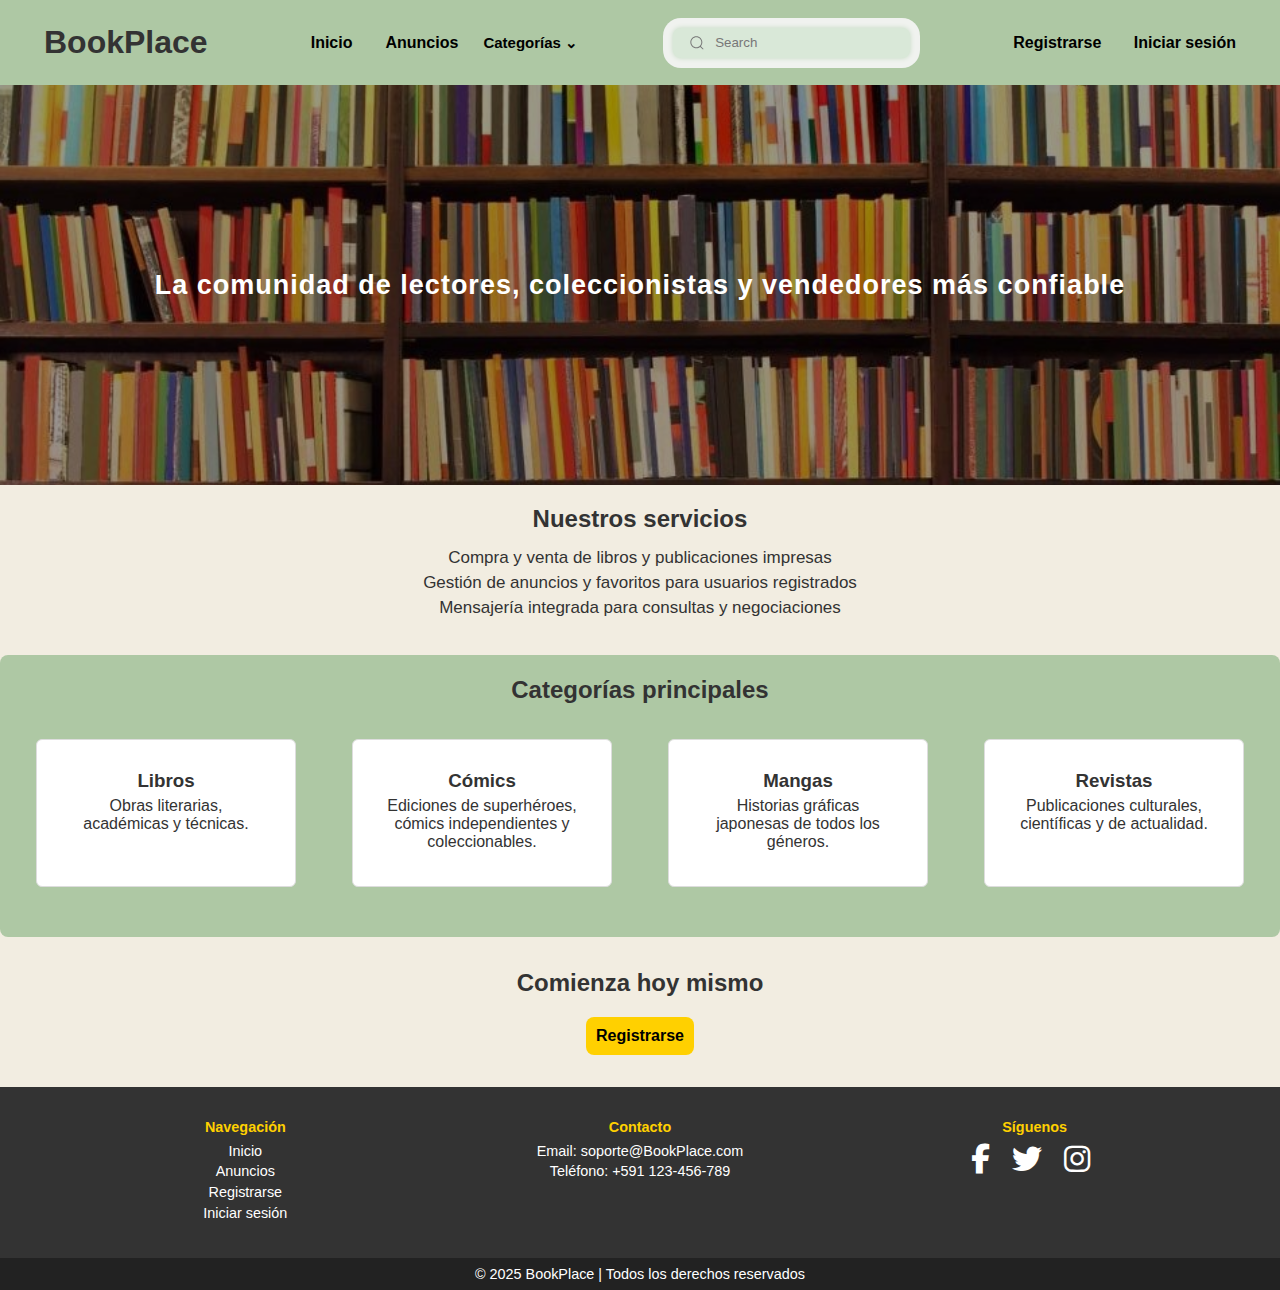
<file: index.html>
<!DOCTYPE html>
<html lang="es">
<head>
  <meta charset="UTF-8" />
  <meta name="viewport" content="width=device-width, initial-scale=1.0" />
  <title>Mi Marketplace</title>
  <link rel="stylesheet" href="css/header.css" />
  <link rel="stylesheet" href="css/index.css">
  <link rel="stylesheet" href="css/footer.css">
  <link rel="stylesheet" href="https://cdnjs.cloudflare.com/ajax/libs/font-awesome/6.4.0/css/all.min.css"/>

</head>
<body>
  <header>
    <div class="logo">
      <h1>BookPlace</h1>
    </div>

    <nav class="menu-principal">
      <a href="index.html">Inicio</a>
      <a href="paginas/listado.html">Anuncios</a>
      <div class="categorias-dropdown">
        <button id="btn-categorias">Categorías ⌄</button>
        <ul id="lista-categorias" class="oculto">
          <li><a href="#">Libros</a></li>
          <li><a href="#">Comics</a></li>
          <li><a href="#">Mangas</a></li>
          <li><a href="#">Revistas</a></li>
        </ul>
      </div>
    </nav>



    <div class="group">
        <svg class="icon" aria-hidden="true" viewBox="0 0 24 24">
            <g>
                <path d="M21.53 20.47l-3.66-3.66C19.195 15.24 20 13.214 20 11c0-4.97-4.03-9-9-9s-9 4.03-9 9 4.03 9 9 9c2.215 0 4.24-.804 5.808-2.13l3.66 3.66c.147.146.34.22.53.22s.385-.073.53-.22c.295-.293.295-.767.002-1.06zM3.5 11c0-4.135 3.365-7.5 7.5-7.5s7.5 3.365 7.5 7.5-3.365 7.5-7.5 7.5-7.5-3.365-7.5-7.5z"></path>
            </g>
        </svg>
        <input placeholder="Search" type="search" class="input">
    </div>    




    <div class="auth-links">
      <a href="registro.html">Registrarse</a>
      <a href="login.html">Iniciar sesión</a>
    </div>
  </header>



  <main>

    <section class="banner">
      <img src="imagenes/librosfondo.jpg" alt="banner Image" class="banner-img" />
      <div class="banner-overlay">
        <h2>La comunidad de lectores, coleccionistas y vendedores más confiable</h2>
      </div>
    </section>    


    <section class="servicios">
      <h2>Nuestros servicios</h2>
      <ul>
        <li>Compra y venta de libros y publicaciones impresas</li>
        <li>Gestión de anuncios y favoritos para usuarios registrados</li>
        <li>Mensajería integrada para consultas y negociaciones</li>
      </ul>
    </section>

    <section class="categorias-destacadas">
      <h2>Categorías principales</h2>
      <div class="categorias-grid">
        <div class="categoria">
          <h3>Libros</h3>
          <p>Obras literarias, académicas y técnicas.</p>
        </div>
        <div class="categoria">
          <h3>Cómics</h3>
          <p>Ediciones de superhéroes, cómics independientes y coleccionables.</p>
        </div>
        <div class="categoria">
          <h3>Mangas</h3>
          <p>Historias gráficas japonesas de todos los géneros.</p>
        </div>
        <div class="categoria">
          <h3>Revistas</h3>
          <p>Publicaciones culturales, científicas y de actualidad.</p>
        </div>
      </div>
    </section>


    

    <section class="cta">
      <h2>Comienza hoy mismo</h2>
      <a href="registro.html" class="btn-cta">Registrarse</a>
    </section>
  </main>




  <footer>
    <div class="footer-container">
      <div class="footer-links">
        <h4>Navegación</h4>
        <ul>
          <li><a href="index.html">Inicio</a></li>
          <li><a href="listado.html">Anuncios</a></li>
          <li><a href="registro.html">Registrarse</a></li>
          <li><a href="login.html">Iniciar sesión</a></li>
        </ul>
      </div>

      <div class="footer-contacto">
        <h4>Contacto</h4>
        <p>Email: soporte@BookPlace.com</p>
        <p>Teléfono: +591 123-456-789</p>
      </div>

      <div class="footer-social">
        <h4>Síguenos</h4>
        <div class="social-icons">
          <a href="#"><i class="fab fa-facebook-f"></i></a>
          <a href="#"><i class="fab fa-twitter"></i></a>
          <a href="#"><i class="fab fa-instagram"></i></a>
        </div>
      </div>
    </div>

    <div class="footer-bottom">
      <p>&copy; 2025 BookPlace | Todos los derechos reservados</p>
    </div>
  </footer>
 

  
</body>
  <script src="js/index.js"></script>

</html>
</file>
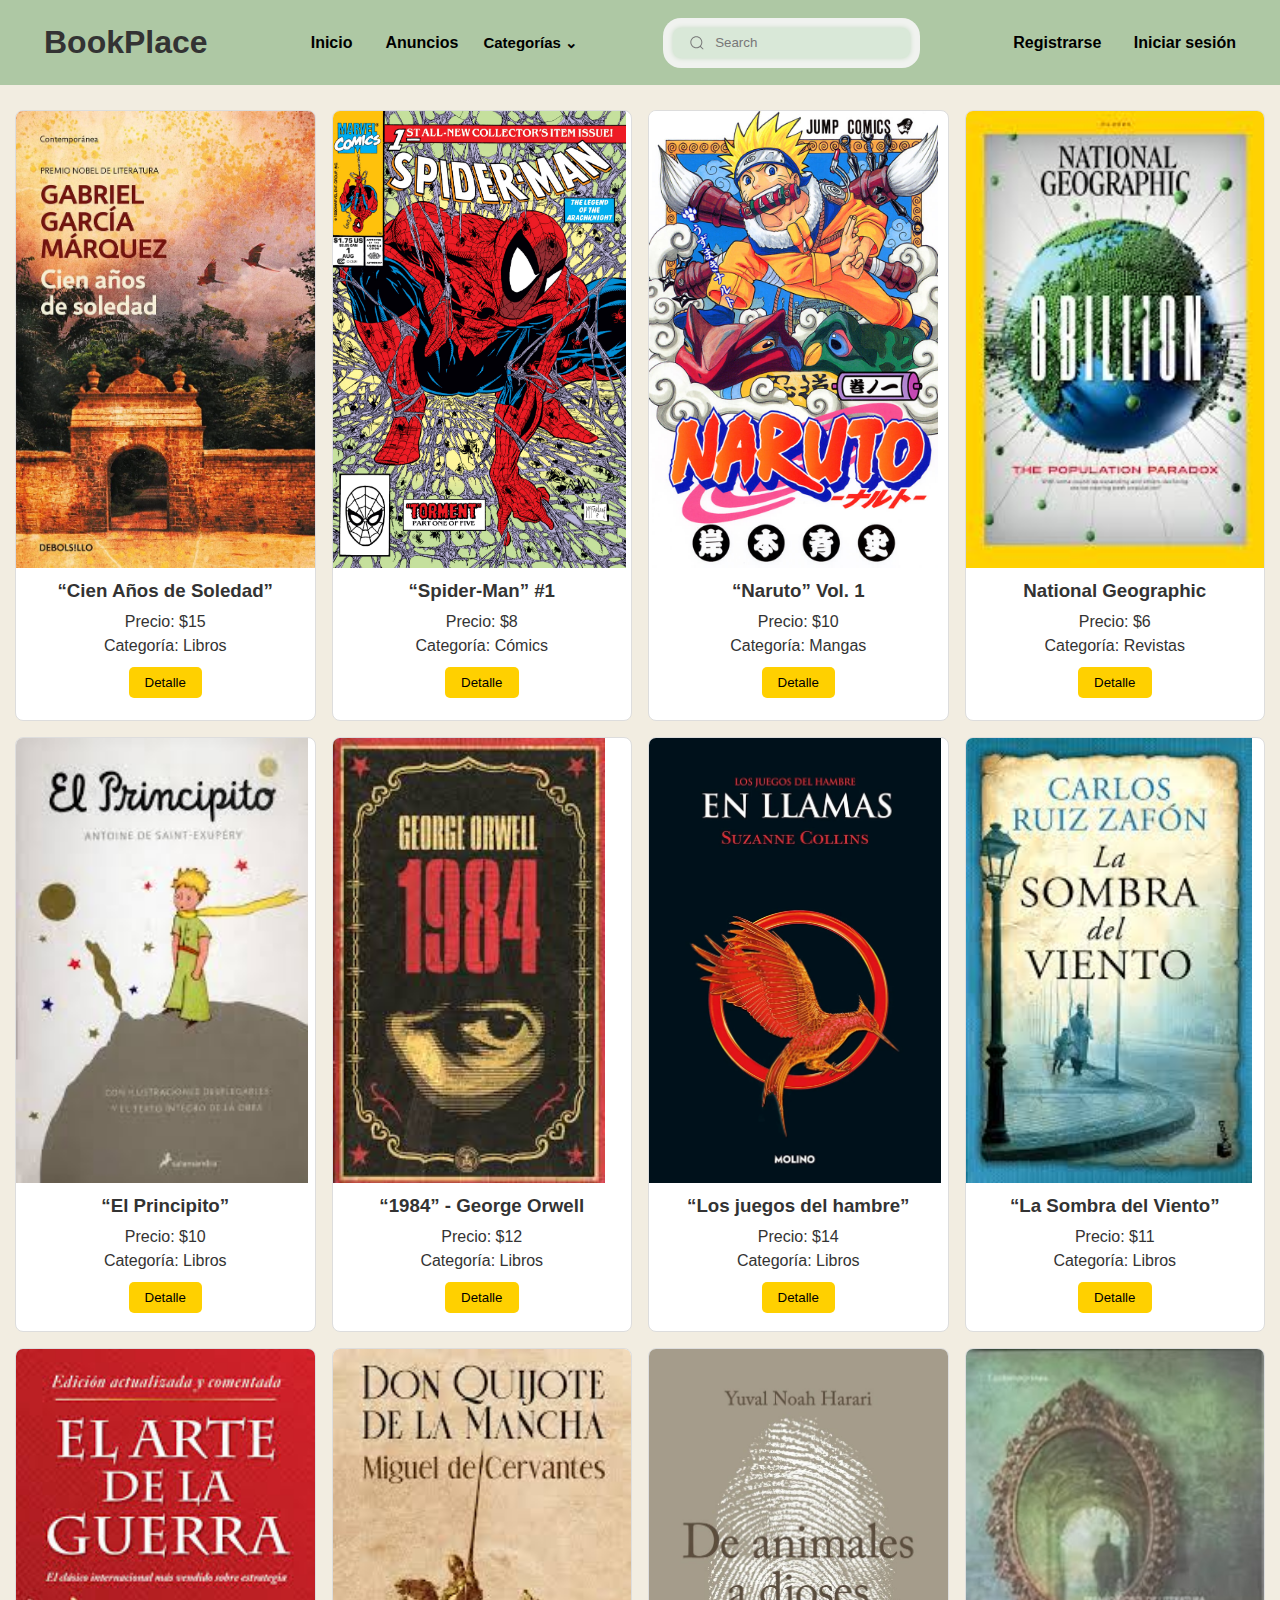
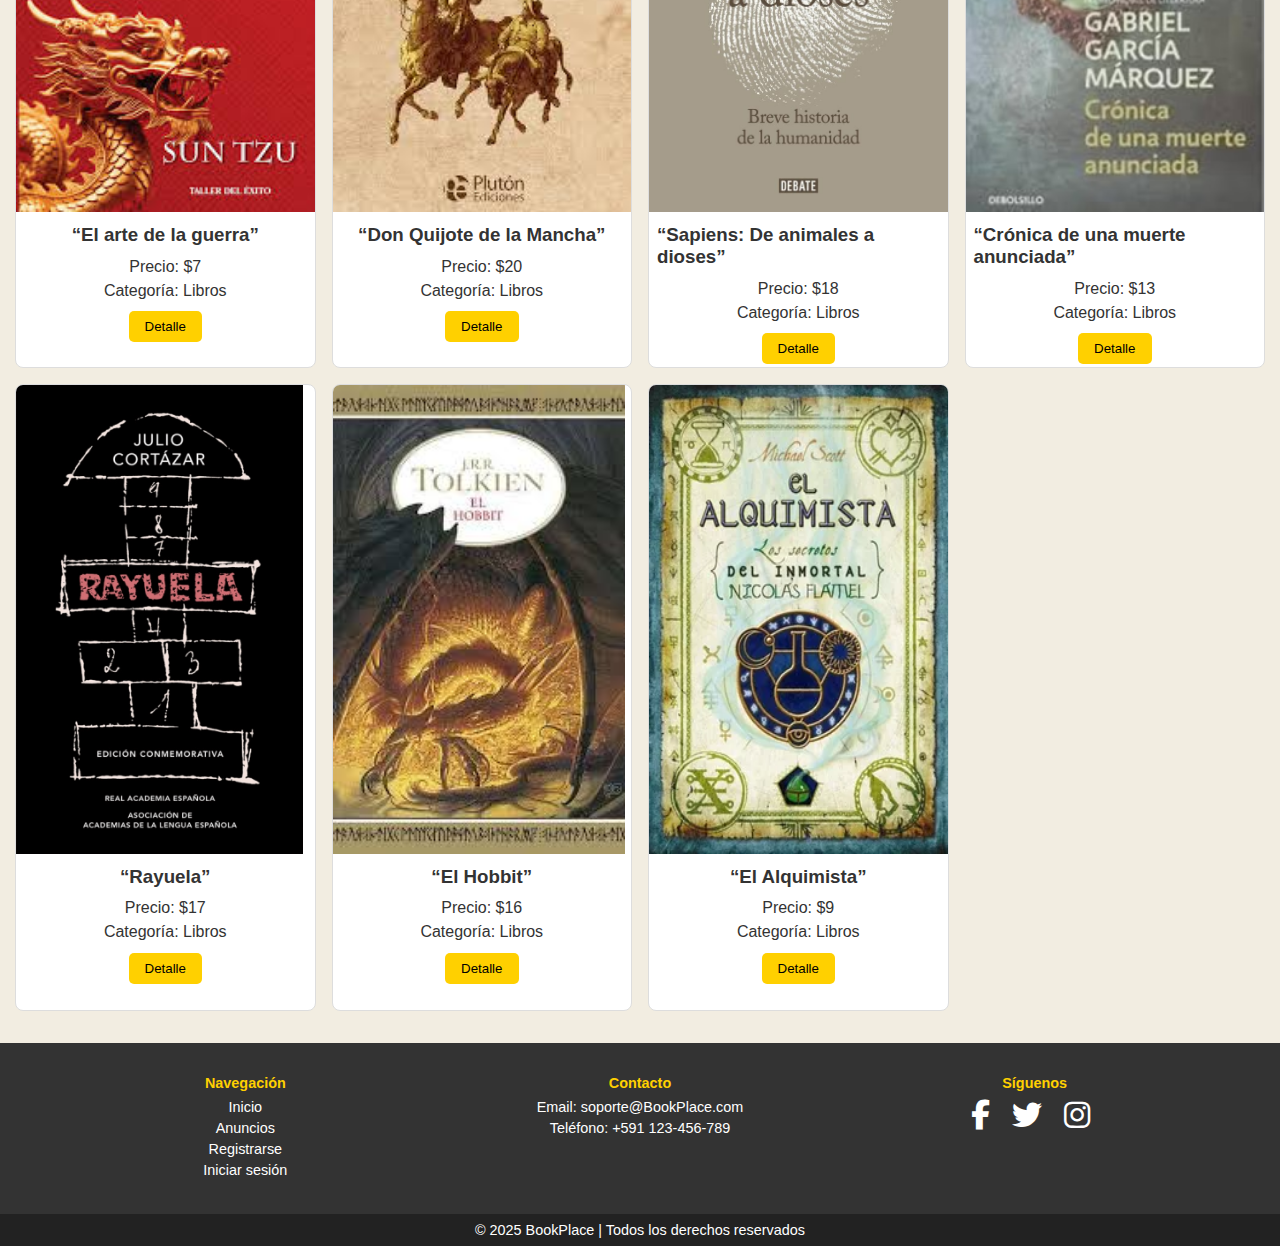
<file: paginas/listado.html>
<!DOCTYPE html>
<html lang="es">
<head>
  <meta charset="UTF-8" />
  <meta name="viewport" content="width=device-width, initial-scale=1.0" />
  <title>Listado de Anuncios</title>
  <link rel="stylesheet" href="../css/header.css">
  <link rel="stylesheet" href="../css/footer.css">
  <link rel="stylesheet" href="../css/listado.css">
  <link rel="stylesheet" href="https://cdnjs.cloudflare.com/ajax/libs/font-awesome/6.4.0/css/all.min.css"/>
</head>
<body>
  <header>
    <div class="logo">
      <h1>BookPlace</h1>
    </div>

    <nav class="menu-principal">
      <a href="../index.html">Inicio</a>
      <a href="listado.html">Anuncios</a>
      <div class="categorias-dropdown">
        <button id="btn-categorias">Categorías ⌄</button>
        <ul id="lista-categorias" class="oculto">
          <li><a href="#">Libros</a></li>
          <li><a href="#">Comics</a></li>
          <li><a href="#">Mangas</a></li>
          <li><a href="#">Revistas</a></li>
        </ul>
      </div>
    </nav>

     <div class="group">
        <svg class="icon" aria-hidden="true" viewBox="0 0 24 24">
            <g>
                <path d="M21.53 20.47l-3.66-3.66C19.195 15.24 20 13.214 20 11c0-4.97-4.03-9-9-9s-9 4.03-9 9 4.03 9 9 9c2.215 0 4.24-.804 5.808-2.13l3.66 3.66c.147.146.34.22.53.22s.385-.073.53-.22c.295-.293.295-.767.002-1.06zM3.5 11c0-4.135 3.365-7.5 7.5-7.5s7.5 3.365 7.5 7.5-3.365 7.5-7.5 7.5-7.5-3.365-7.5-7.5z"></path>
            </g>
        </svg>
        <input placeholder="Search" type="search" class="input">
    </div>  

    <div class="auth-links">
      <a href="registro.html">Registrarse</a>
      <a href="login.html">Iniciar sesión</a>
    </div>
  </header>

  <main>

    <section class="listado-anuncios">

      <article class="anuncio">
        <img src="../imagenes/cien.webp" alt="Libro 1">
        <div class="anuncio-info">
          <h3>“Cien Años de Soledad” </h3>
          <p>Precio: $15</p>
          <p>Categoría: Libros</p>
          <button class="ver-detalle-btn" data-modal="modal1">Detalle</button>
        </div>
      </article>

     
      <article class="anuncio">
        <img src="../imagenes/spiderman.jpg" alt="Cómic 1">
        <div class="anuncio-info">
          <h3>“Spider-Man” #1 </h3>
          <p>Precio: $8</p>
          <p>Categoría: Cómics</p>
          <button class="ver-detalle-btn" data-modal="modal2">Detalle</button>
        </div>
      </article>

      <article class="anuncio">
        <img src="../imagenes/naruto.jpeg" alt="Manga 1">
        <div class="anuncio-info">
          <h3>“Naruto” Vol. 1 </h3>
          <p>Precio: $10</p>
          <p>Categoría: Mangas</p>
          <button class="ver-detalle-btn" data-modal="modal3">Detalle</button>
        </div>
      </article>

      
      <article class="anuncio">
        <img src="../imagenes/national.jpeg" alt="Revista 1">
        <div class="anuncio-info">
          <h3>National Geographic</h3>
          <p>Precio: $6</p>
          <p>Categoría: Revistas</p>
          <button class="ver-detalle-btn" data-modal="modal4">Detalle</button>
        </div>
      </article>
    
      <article class="anuncio">
        <img src="../imagenes/principito.jpeg" alt="Libro 5">
        <div class="anuncio-info">
          <h3>“El Principito”</h3>
          <p>Precio: $10</p>
          <p>Categoría: Libros</p>
          <button class="ver-detalle-btn" data-modal="modal5">Detalle</button>
        </div>
      </article> 
      
      <article class="anuncio">
        <img src="../imagenes/1984aaaaaaaaa.jpeg" alt="Libro 6">
        <div class="anuncio-info">
          <h3>“1984” - George Orwell</h3>
          <p>Precio: $12</p>
          <p>Categoría: Libros</p>
          <button class="ver-detalle-btn" data-modal="modal6">Detalle</button>
        </div>
      </article>  

      
      <article class="anuncio">
        <img src="../imagenes/juegos.webp" alt="Libro 7">
        <div class="anuncio-info">
          <h3>“Los juegos del hambre” </h3>
          <p>Precio: $14</p>
          <p>Categoría: Libros</p>
          <button class="ver-detalle-btn" data-modal="modal7">Detalle</button>
        </div>
      </article>

   
      <article class="anuncio">
        <img src="../imagenes/sombra.jpeg" alt="Libro 8">
        <div class="anuncio-info">
          <h3>“La Sombra del Viento” </h3>
          <p>Precio: $11</p>
          <p>Categoría: Libros</p>
          <button class="ver-detalle-btn" data-modal="modal8">Detalle</button>
        </div>
      </article>

    
      <article class="anuncio">
        <img src="../imagenes/arte.jpeg" alt="Libro 9">
        <div class="anuncio-info">
          <h3>“El arte de la guerra” </h3>
          <p>Precio: $7</p>
          <p>Categoría: Libros</p>
          <button class="ver-detalle-btn" data-modal="modal9">Detalle</button>
        </div>
      </article> 


      <article class="anuncio">
        <img src="../imagenes/donquijote.jpeg" alt="Libro 10">
        <div class="anuncio-info">
          <h3>“Don Quijote de la Mancha”</h3>
          <p>Precio: $20</p>
          <p>Categoría: Libros</p>
          <button class="ver-detalle-btn" data-modal="modal10">Detalle</button>
        </div>
      </article>
      
      <article class="anuncio">
        <img src="../imagenes/sapiens.jpg" alt="Libro 11">
        <div class="anuncio-info">
          <h3>“Sapiens: De animales a dioses” </h3>
          <p>Precio: $18</p>
          <p>Categoría: Libros</p>
          <button class="ver-detalle-btn" data-modal="modal11">Detalle</button>
        </div>
      </article>      
      
      <article class="anuncio">
        <img src="../imagenes/cronicas.avif" alt="Libro 12">
        <div class="anuncio-info">
          <h3>“Crónica de una muerte anunciada” </h3>
          <p>Precio: $13</p>
          <p>Categoría: Libros</p>
          <button class="ver-detalle-btn" data-modal="modal12">Detalle</button>
        </div>
      </article>  
      
      <article class="anuncio">
        <img src="../imagenes/rayuela.gif" alt="Libro 13">
        <div class="anuncio-info">
          <h3>“Rayuela” </h3>
          <p>Precio: $17</p>
          <p>Categoría: Libros</p>
          <button class="ver-detalle-btn" data-modal="modal13">Detalle</button>
        </div>
      </article>     
      
      <article class="anuncio">
        <img src="../imagenes/hobbit.jpeg" alt="Libro 14">
        <div class="anuncio-info">
          <h3>“El Hobbit” </h3>
          <p>Precio: $16</p>
          <p>Categoría: Libros</p>
          <button class="ver-detalle-btn" data-modal="modal14">Detalle</button>
        </div>
      </article>      
      
      <article class="anuncio">
        <img src="../imagenes/alquimista.webp" alt="Libro 15">
        <div class="anuncio-info">
          <h3>“El Alquimista”</h3>
          <p>Precio: $9</p>
          <p>Categoría: Libros</p>
          <button class="ver-detalle-btn" data-modal="modal15">Detalle</button>
        </div>
      </article>


      
    </section>
  </main>

  

  <div id="modal1" class="modal">
    <div class="modal-contenido">
      <span class="cerrar-modal">&times;</span>
      <img src="../imagenes/cien.webp" alt="Libro 1">
      <h2>“Cien Años de Soledad”</h2>
      <p>Autor: Gabriel García Márquez</p>
      <p>Descripción: Obra maestra de la literatura latinoamericana.</p>
      <p>Precio: $15</p>
      <p>Vendedor: Ana López</p>
      <button onclick="alert('Debes iniciar sesión para guardar este anuncio.')">Guardar anuncio</button>
      <div class="enviar-mensaje">
        <textarea placeholder="Escribe tu mensaje..."></textarea>
        <button onclick="alert('Debes iniciar sesión para enviar un mensaje.')">Enviar mensaje</button>
      </div>
    </div>
  </div>

  <div id="modal2" class="modal">
    <div class="modal-contenido">
      <span class="cerrar-modal">&times;</span>
      <img src="../imagenes/spiderman.jpg" alt="Cómic 1">
      <h2>“Spider-Man” #1</h2>
      <p>Editorial: Marvel Comics</p>
      <p>Descripción: Primer número del famoso héroe arácnido.</p>
      <p>Precio: $8</p>
      <p>Vendedor: Laura Pérez</p>
      <button onclick="alert('Debes iniciar sesión para guardar este anuncio.')">Guardar anuncio</button>
      <div class="enviar-mensaje">
        <textarea placeholder="Escribe tu mensaje..."></textarea>
        <button onclick="alert('Debes iniciar sesión para enviar un mensaje.')">Enviar mensaje</button>
      </div>
    </div>
  </div>

  <div id="modal3" class="modal">
    <div class="modal-contenido">
      <span class="cerrar-modal">&times;</span>
      <img src="../imagenes/naruto.jpeg" alt="Manga 1">
      <h2>“Naruto” Vol. 1</h2>
      <p>Autor: Masashi Kishimoto</p>
      <p>Descripción: Primer tomo de la historia de Naruto Uzumaki.</p>
      <p>Precio: $10</p>
      <p>Vendedor: Diego Castillo</p>
      <button onclick="alert('Debes iniciar sesión para guardar este anuncio.')">Guardar anuncio</button>
      <div class="enviar-mensaje">
        <textarea placeholder="Escribe tu mensaje..."></textarea>
        <button onclick="alert('Debes iniciar sesión para enviar un mensaje.')">Enviar mensaje</button>
      </div>
    </div>
  </div>

  <div id="modal4" class="modal">
    <div class="modal-contenido">
      <span class="cerrar-modal">&times;</span>
      <img src="../imagenes/national.jpeg" alt="Revista 1">
      <h2>National Geographic</h2>
      <p>Edición: Abril 2023</p>
      <p>Descripción: Explora las maravillas de la naturaleza.</p>
      <p>Precio: $6</p>
      <p>Vendedor: María Contreras</p>
      <button onclick="alert('Debes iniciar sesión para guardar este anuncio.')">Guardar anuncio</button>
      <div class="enviar-mensaje">
        <textarea placeholder="Escribe tu mensaje..."></textarea>
        <button onclick="alert('Debes iniciar sesión para enviar un mensaje.')">Enviar mensaje</button>
      </div>
    </div>
  </div>
  <div id="modal5" class="modal">
    <div class="modal-contenido">
      <span class="cerrar-modal">&times;</span>
      <img src="../imagenes/principito.jpeg" alt="Libro 5">
      <h2>“El Principito”</h2>
      <p>Autor: Antoine de Saint-Exupéry</p>
      <p>Descripción: Una fábula poética sobre el amor, la amistad y la importancia de lo esencial.</p>
      <p>Precio: $10</p>
      <p>Vendedor: Luis Ramírez</p>
      <button onclick="alert('Debes iniciar sesión para guardar este anuncio.')">Guardar anuncio</button>
      <div class="enviar-mensaje">
        <textarea placeholder="Escribe tu mensaje..."></textarea>
        <button onclick="alert('Debes iniciar sesión para enviar un mensaje.')">Enviar mensaje</button>
      </div>
    </div>
  </div>  

  <div id="modal6" class="modal">
    <div class="modal-contenido">
      <span class="cerrar-modal">&times;</span>
      <img src="../imagenes/1984aaaaaaaaa.jpeg" alt="Libro 6">
      <h2>“1984”</h2>
      <p>Autor: George Orwell</p>
      <p>Descripción: Una distopía sobre la vigilancia extrema y la manipulación de la información.</p>
      <p>Precio: $12</p>
      <p>Vendedor: Carla Gómez</p>
      <button onclick="alert('Debes iniciar sesión para guardar este anuncio.')">Guardar anuncio</button>
      <div class="enviar-mensaje">
        <textarea placeholder="Escribe tu mensaje..."></textarea>
        <button onclick="alert('Debes iniciar sesión para enviar un mensaje.')">Enviar mensaje</button>
      </div>
    </div>
  </div> 
  
  <div id="modal7" class="modal">
    <div class="modal-contenido">
      <span class="cerrar-modal">&times;</span>
      <img src="../imagenes/juegos.webp" alt="Libro 7">
      <h2>“Los juegos del hambre”</h2>
      <p>Autor: Suzanne Collins</p>
      <p>Descripción: Una saga juvenil sobre supervivencia, poder y resistencia.</p>
      <p>Precio: $14</p>
      <p>Vendedor: Javier Díaz</p>
      <button onclick="alert('Debes iniciar sesión para guardar este anuncio.')">Guardar anuncio</button>
      <div class="enviar-mensaje">
        <textarea placeholder="Escribe tu mensaje..."></textarea>
        <button onclick="alert('Debes iniciar sesión para enviar un mensaje.')">Enviar mensaje</button>
      </div>
    </div>
  </div>  

  <div id="modal8" class="modal">
    <div class="modal-contenido">
      <span class="cerrar-modal">&times;</span>
      <img src="../imagenes/sombra.jpeg" alt="Libro 8">
      <h2>“La Sombra del Viento”</h2>
      <p>Autor: Carlos Ruiz Zafón</p>
      <p>Descripción: Una novela de misterio ambientada en la Barcelona de la posguerra.</p>
      <p>Precio: $11</p>
      <p>Vendedor: Andrea Salinas</p>
      <button onclick="alert('Debes iniciar sesión para guardar este anuncio.')">Guardar anuncio</button>
      <div class="enviar-mensaje">
        <textarea placeholder="Escribe tu mensaje..."></textarea>
        <button onclick="alert('Debes iniciar sesión para enviar un mensaje.')">Enviar mensaje</button>
      </div>
    </div>
  </div>

  <div id="modal9" class="modal">
    <div class="modal-contenido">
      <span class="cerrar-modal">&times;</span>
      <img src="../imagenes/arte.jpeg" alt="Libro 9">
      <h2>“El arte de la guerra”</h2>
      <p>Autor: Sun Tzu</p>
      <p>Descripción: Un tratado de estrategia militar aplicable a la vida y los negocios.</p>
      <p>Precio: $7</p>
      <p>Vendedor: Pablo Ramos</p>
      <button onclick="alert('Debes iniciar sesión para guardar este anuncio.')">Guardar anuncio</button>
      <div class="enviar-mensaje">
        <textarea placeholder="Escribe tu mensaje..."></textarea>
        <button onclick="alert('Debes iniciar sesión para enviar un mensaje.')">Enviar mensaje</button>
      </div>
    </div>
  </div>  
  <div id="modal10" class="modal">
    <div class="modal-contenido">
      <span class="cerrar-modal">&times;</span>
      <img src="../imagenes/donquijote.jpeg" alt="Libro 10">
      <h2>“Don Quijote de la Mancha”</h2>
      <p>Autor: Miguel de Cervantes</p>
      <p>Descripción: La obra más importante de la literatura española, llena de humor, aventuras y sátira.</p>
      <p>Precio: $20</p>
      <p>Vendedor: Alejandro García</p>
      <button onclick="alert('Debes iniciar sesión para guardar este anuncio.')">Guardar anuncio</button>
      <div class="enviar-mensaje">
        <textarea placeholder="Escribe tu mensaje..."></textarea>
        <button onclick="alert('Debes iniciar sesión para enviar un mensaje.')">Enviar mensaje</button>
      </div>
    </div>
  </div>
  <div id="modal11" class="modal">
    <div class="modal-contenido">
      <span class="cerrar-modal">&times;</span>
      <img src="../imagenes/sapiens.jpg" alt="Libro 11">
      <h2>“Sapiens: De animales a dioses”</h2>
      <p>Autor: Yuval Noah Harari</p>
      <p>Descripción: Una historia breve de la humanidad y sus grandes transformaciones.</p>
      <p>Precio: $18</p>
      <p>Vendedor: David López</p>
      <button onclick="alert('Debes iniciar sesión para guardar este anuncio.')">Guardar anuncio</button>
      <div class="enviar-mensaje">
        <textarea placeholder="Escribe tu mensaje..."></textarea>
        <button onclick="alert('Debes iniciar sesión para enviar un mensaje.')">Enviar mensaje</button>
      </div>
    </div>
  </div>

  <div id="modal12" class="modal">
    <div class="modal-contenido">
      <span class="cerrar-modal">&times;</span>
      <img src="../imagenes/cronicas.avif" alt="Libro 12">
      <h2>“Crónica de una muerte anunciada”</h2>
      <p>Autor: Gabriel García Márquez</p>
      <p>Descripción: Una novela corta y sorprendente, donde la fatalidad está presente desde la primera línea.</p>
      <p>Precio: $13</p>
      <p>Vendedor: Esteban Rojas</p>
      <button onclick="alert('Debes iniciar sesión para guardar este anuncio.')">Guardar anuncio</button>
      <div class="enviar-mensaje">
        <textarea placeholder="Escribe tu mensaje..."></textarea>
        <button onclick="alert('Debes iniciar sesión para enviar un mensaje.')">Enviar mensaje</button>
      </div>
    </div>
  </div>

  <div id="modal13" class="modal">
    <div class="modal-contenido">
      <span class="cerrar-modal">&times;</span>
      <img src="../imagenes/rayuela.gif" alt="Libro 13">
      <h2>“Rayuela”</h2>
      <p>Autor: Julio Cortázar</p>
      <p>Descripción: Una obra experimental e innovadora que desafía las formas tradicionales de la novela.</p>
      <p>Precio: $17</p>
      <p>Vendedor: Claudia Mendoza</p>
      <button onclick="alert('Debes iniciar sesión para guardar este anuncio.')">Guardar anuncio</button>
      <div class="enviar-mensaje">
        <textarea placeholder="Escribe tu mensaje..."></textarea>
        <button onclick="alert('Debes iniciar sesión para enviar un mensaje.')">Enviar mensaje</button>
      </div>
    </div>
  </div>

  <div id="modal14" class="modal">
    <div class="modal-contenido">
      <span class="cerrar-modal">&times;</span>
      <img src="../imagenes/hobbit.jpeg" alt="Libro 14">
      <h2>“El Hobbit”</h2>
      <p>Autor: J.R.R. Tolkien</p>
      <p>Descripción: Una aventura fantástica por la Tierra Media con el valiente hobbit Bilbo Bolsón.</p>
      <p>Precio: $16</p>
      <p>Vendedor: Felipe Vargas</p>
      <button onclick="alert('Debes iniciar sesión para guardar este anuncio.')">Guardar anuncio</button>
      <div class="enviar-mensaje">
        <textarea placeholder="Escribe tu mensaje..."></textarea>
        <button onclick="alert('Debes iniciar sesión para enviar un mensaje.')">Enviar mensaje</button>
      </div>
    </div>
  </div>  

  <div id="modal15" class="modal">
    <div class="modal-contenido">
      <span class="cerrar-modal">&times;</span>
      <img src="../imagenes/alquimista.webp" alt="Libro 15">
      <h2>“El Alquimista”</h2>
      <p>Autor: Paulo Coelho</p>
      <p>Descripción: Una novela de autodescubrimiento y realización personal a través de un viaje lleno de sabiduría.</p>
      <p>Precio: $9</p>
      <p>Vendedor: Verónica Suárez</p>
      <button onclick="alert('Debes iniciar sesión para guardar este anuncio.')">Guardar anuncio</button>
      <div class="enviar-mensaje">
        <textarea placeholder="Escribe tu mensaje..."></textarea>
        <button onclick="alert('Debes iniciar sesión para enviar un mensaje.')">Enviar mensaje</button>
      </div>
    </div>
  </div>




  <footer>
    <div class="footer-container">
      <div class="footer-links">
        <h4>Navegación</h4>
        <ul>
          <li><a href="index.html">Inicio</a></li>
          <li><a href="listado.html">Anuncios</a></li>
          <li><a href="registro.html">Registrarse</a></li>
          <li><a href="login.html">Iniciar sesión</a></li>
        </ul>
      </div>

      <div class="footer-contacto">
        <h4>Contacto</h4>
        <p>Email: soporte@BookPlace.com</p>
        <p>Teléfono: +591 123-456-789</p>
      </div>

      <div class="footer-social">
        <h4>Síguenos</h4>
        <div class="social-icons">
          <a href="#"><i class="fab fa-facebook-f"></i></a>
          <a href="#"><i class="fab fa-twitter"></i></a>
          <a href="#"><i class="fab fa-instagram"></i></a>
        </div>
      </div>
    </div>

    <div class="footer-bottom">
      <p>&copy; 2025 BookPlace | Todos los derechos reservados</p>
    </div>
  </footer>
  

</body>

<script src="../js/detalle.js"></script>

</html>
</file>
<file: css/header.css>
* {
  margin: 0;
  padding: 0;
  box-sizing: border-box;
}


body {  
  font-family: Arial, sans-serif;
  color: #333;
}

header {
  background-color: #AEC8A4;
  padding: 1.5rem;
  display: flex;
  align-items: center;
  justify-content: space-between;
  flex-wrap: wrap;
}

.logo h1 {
  margin: 0;
  margin-left: 20px;
}

.menu-principal {
  display: flex;
  align-items: center;
}

.menu-principal a {
  margin: 0 0.5rem;
  text-decoration: none;
  color: #000;
  font-weight: bold;
  margin-right: 25px;
}

.categorias-dropdown {
  position: relative;
  display: inline-block;
}

.categorias-dropdown button {
  background: none;
  border: none;
  font-weight: bold;
  cursor: pointer;
  font-size: 15px;
}

.categorias-dropdown ul {
  list-style: none;
  margin: 0;
  padding: 0;
  background-color: #fff;
  border: 1px solid #ccc;
  position: absolute;
  top: 100%;
  left: 0;
  display: none;
  z-index: 100;
}

.categorias-dropdown ul li {
  padding: 0.5rem 1rem;
}

.categorias-dropdown ul li:hover {
  background-color: #f0f0f0;
}

.categorias-dropdown ul li a {
  text-decoration: none;
  color: #333;
  display: block;
}

.categorias-dropdown ul.mostrar {
  display: block;
}




.group {
  display: flex;
  line-height: 28px;
  align-items: center;
  position: relative;
  max-width: 300px;
}

.input {
  height: 30px;
  line-height: 28px;
  padding: 0 1rem;
  width: 100%;
  padding-left: 2.5rem;
  border: 2px solid transparent;
  border-radius: 8px;
  outline: none;
  background-color: #D9E8D8;
  color: #0d0c22;
  box-shadow: 0 0 5px #C1D9BF, 0 0 0 10px #f5f5f5eb;
  transition: .3s ease;
}

.input::placeholder {
  color: #777;
}

.icon {
  position: absolute;
  left: 1rem;
  fill: #777;
  width: 1rem;
  height: 1rem;
}




.auth-links a {
  margin: 0 0.5rem;
  text-decoration: none;
  color: #000;
  font-weight: bold;
  margin-right: 20px;
}



@media (max-width: 768px) {
  header {
    flex-direction: column;
    align-items: flex-start;
    padding: 1rem;
  }

  .logo h1 {
    margin-left: 0;
    font-size: 1.2rem;
  }

  .menu-principal {
    margin-top: 1rem;
    flex-direction: column;
    align-items: center;
    width: 100%;
    margin: 10px;
  }

  .menu-principal a {
    margin: 0.3rem 0;
  }

  .categorias-dropdown {
    margin-top: 0.5rem;
  }




  .group {
    max-width: 100%;
    width: 100%;
    margin-top: 1rem;
  
  }



  .auth-links {
    margin-top: 1rem;
    width: 100%;
    text-align: center;
    margin-top: 25px;
  }

  .auth-links a {
    margin-right: 1rem;
  }
}


@media (max-width: 480px) {
  header {
    padding: 0.8rem;
  }

  .logo h1 {
    font-size: 20px;

  }

  .menu-principal {
    flex-direction: column;
    align-items: center;
    margin-top: 10px;
    margin-bottom: 10px;
  }

  .menu-principal a {
    margin: 0.2rem 0;
    font-size: 0.9rem;
  }

  .categorias-dropdown button {
    font-size: 0.9rem;
  }

  .group {
    margin-top: 0.8rem;
    max-width: 100%;
  }

  .input {
    font-size: 0.9rem;
  
  }

  

  .auth-links {
    margin-top: 20px;
    text-align: center;
  }

  .auth-links a {
    font-size: 15px;
  }
}
</file>
<file: css/index.css>
body{
  background-color: #F2EDE1;
}


.banner {
  position: relative;
  height: 400px;
  overflow: hidden;
}

.banner-img {
  width: 100%;
  height: 100%;
  object-fit: cover;
}

.banner-overlay {
  position: absolute;
  top: 0;
  left: 0;
  width: 100%;
  height: 100%;
  background: rgba(0, 0, 0, 0.4);
  color: #fff;
  display: flex;
  flex-direction: column;
  justify-content: center;
  align-items: center;
  text-align: center;
  padding: 20px;
}

.banner-overlay h2 {
  font-size: 27px;
  letter-spacing: 1px;
  display: inline-block;
}






.categorias-destacadas, .faq {
  margin: 2rem 0;
  padding: 1rem;
  background-color: white;
  border-radius: 8px;
}

.servicios{
  display: flex;
  align-content: space-around;
  flex-direction: column;
  flex-wrap: wrap; 
  text-align: center;
  padding-top: 20px;
}
.servicios h2{
  text-align: center;
  margin-bottom: 15px;
}

.servicios ul{
  list-style: none;
  padding: 0;
  margin: 0;
}

.servicios li{
  margin-bottom: 5px;
  font-size: 17px;
}






.categorias-destacadas{
  background-color: #AEC8A4;
  padding-bottom: 30px;
}

.categorias-destacadas h2{
  text-align: center;
  margin-bottom: 15px;
  margin-top: 5px;


}

.categorias-grid, .anuncios-grid {
  display: grid;
  grid-template-columns: repeat(auto-fit, minmax(180px, 1fr));
  gap: 1rem;
}

.categoria, .anuncio {
  background: #fff;
  padding: 30px;
  border: 1px solid #ddd;
  border-radius: 6px;
  margin: 20px;
  
}

.categoria h3, p{
  text-align: center;
}

.categoria p, .anuncio p {
  margin: 0.3rem 0;
} 


.cta{
  text-align: center;

}



.btn-cta {
  display: inline-block;
  background: #FFD000;
  color: #000;
  text-decoration: none;
  font-weight: bold;
  padding: 10px;
  border-radius: 8px;
  margin-top: 20px;
}



@media (max-width: 768px) {
  .banner {
    height: 300px;
  }

  .banner-overlay h2 {
    font-size: 22px;
  }

  .servicios li {
    font-size: 15px;
  }

  .categorias-grid, .anuncios-grid {
    grid-template-columns: repeat(auto-fit, minmax(150px, 1fr));
  }

  .categoria, .anuncio {
    padding: 20px;
    margin: 10px;
  }

  .btn-cta {
    font-size: 0.95rem;
    padding: 8px 12px;
  }
}


@media (max-width: 480px) {
  .banner {
    height: 250px;
  }

  .banner-overlay h2 {
    font-size: 18px;
  }

  .categorias-destacadas, .faq, .servicios {
    margin: 1rem 0;
    padding: 0.8rem;
  }

  .servicios li {
    font-size: 14px;
  }

  .categorias-grid, .anuncios-grid {
    grid-template-columns: 1fr;
  }

  .categoria, .anuncio {
    padding: 15px;
    margin: 10px 0;
  }

  .btn-cta {
    font-size: 0.9rem;
    padding: 7px 10px;
  }
}
</file>
<file: css/footer.css>
footer {
  background-color: #333;
  color: #fff;
  margin-top: 2rem;
  font-size: 0.9rem;
}

.footer-container {
  display: grid;
  grid-template-columns: repeat(auto-fit, minmax(180px, 1fr));
  gap: 1rem;
  max-width: 1200px;
  margin: 0 auto;
  padding: 2rem 1rem;
}



.footer-links h4,
.footer-contacto h4,
.footer-social h4 {
  margin-bottom: 0.5rem;
  color: #FFD000;
  
}

.footer-links{
  text-align: center;
}

.footer-contacto{
  text-align: center;
}

.footer-social{
  text-align: center;
}



.footer-links ul {
  list-style: none;
  padding: 0;
}

.footer-links li {
  margin: 0.3rem 0;
}

.footer-links a {
  color: #fff;
  text-decoration: none;
}

.footer-links a:hover {
  text-decoration: underline;
}

.footer-contacto p {
  margin: 0.3rem 0;
}


.footer-social .social-icons a {
  margin-right: 0.5rem;
  color: #fff;
  font-size: 30px;
}


.social-icons a{
  padding: 5px;
}

.footer-social .social-icons a:hover {
  color: #FFD000;
}





.footer-bottom {
  background-color: #222;
  text-align: center;
  padding: 0.5rem;
}

.footer-bottom p {
  margin: 0;
}



@media (max-width: 768px) {
  .footer-container {
    grid-template-columns: repeat(auto-fit, minmax(150px, 1fr));
    gap: 0.8rem;
    padding: 1.5rem 1rem;
  }

  .footer-logo h3 {
    font-size: 1rem;
  }

  .footer-logo p {
    font-size: 0.8rem;
  }

  .footer-links h4,
  .footer-contacto h4,
  .footer-social h4 {
    font-size: 1rem;
  }

  .footer-contacto p,
  .footer-links a {
    font-size: 0.85rem;
  }

  .footer-social .social-icons a {
    font-size: 1.1rem;
  }
}


@media (max-width: 480px) {
  .footer-container {
    display: flex;
    flex-direction: column;
    align-items: center;
    text-align: center;
    padding: 1rem;
  }

  .footer-logo h3 {
    font-size: 1rem;
  }

  .footer-logo p {
    font-size: 0.75rem;
  }

  .footer-links h4,
  .footer-contacto h4,
  .footer-social h4 {
    font-size: 0.95rem;
  }

  .footer-contacto p,
  .footer-links a {
    font-size: 0.8rem;
  }

  .footer-social .social-icons a {
    font-size: 1rem;
    margin: 0 0.3rem;
  }

  .social-icons a {
    padding: 3px;
  }
}
</file>
<file: css/listado.css>
body{
  background-color: #F2EDE1;
}

.listado-anuncios {
  display: grid;
  grid-template-columns: repeat(auto-fit, minmax(250px, 1fr));
  gap: 1rem;
  margin-top: 25px;
  margin-right: 15px;
  margin-left: 15px;
}

.anuncio {
  border: 1px solid #ddd;
  border-radius: 8px;
  overflow: hidden;
  background-color: #fff;
  transition: transform 0.2s;
  
}

.anuncio:hover {
  transform: scale(1.03);
}

.anuncio img {
  max-width: 100%;
  height: 75%;
}

.anuncio-info {
    padding: 0.5rem;
    display: flex;
    justify-content: center;
    flex-direction: column;
    align-items: center;
}

.anuncio-info h3 {
  margin-bottom: 0.5rem;
}

.anuncio-info p {
  margin: 0.2rem 0;
}

.anuncio-info button {
  margin-top: 0.5rem;
  background-color: #FFD000;
  border: none;
  border-radius: 5px;
  padding: 0.5rem 1rem;
  cursor: pointer;
}


.modal { 
  display: none; 
  position: fixed; 
  z-index: 1000; 
  left: 0; 
  top: 0; 
  width: 100%; 
  height: 100%; 
  overflow: auto; 
  background: rgba(0,0,0,0.5);
 }
.modal-contenido { 
  background: #fff;
  margin: 5% auto; 
  padding: 2rem;
  border-radius: 
  10px; width: 90%;
  max-width: 600px;
  position: relative; 
  box-shadow: 0 4px 8px rgba(0,0,0,0.2); 
  display: flex; 
  flex-direction: column; 
  align-items: center; 
}
.modal-contenido img { 
  width: 100%; 
  max-width: 300px; 
  margin-bottom: 1rem; 
  border-radius: 5px; 
}
.modal-contenido h2 { 
  margin-bottom: 0.5rem; 
  font-size: 1.5rem; 
}
.modal-contenido p { 
  margin: 0.3rem 0; 
  text-align: center; 
}
.modal-contenido button { 
  background: #FFD000; 
  border: none; 
  padding: 0.5rem 1rem; 
  cursor: pointer; 
  margin-top: 0.5rem; 
  border-radius: 5px; 
}
.enviar-mensaje { 
  margin-top: 1rem; 
  width: 100%; 
  display: flex; 
  flex-direction: column; 
  align-items: center; 
}
.enviar-mensaje textarea { 
  width: 100%; 
  min-height: 60px; 
  padding: 0.5rem; 
  margin-bottom: 0.5rem; 
  border: 1px solid #ccc; 
  border-radius: 5px; 
  resize: vertical; 
}
.cerrar-modal { 
  color: #555; 
  font-size: 28px; 
  font-weight: bold; 
  position: absolute; 
  top: 10px; 
  right: 20px; 
  cursor: pointer;
 }
.cerrar-modal:hover { 
  color: #000;
}



@media (max-width: 768px) {
  .listado-anuncios {
    grid-template-columns: repeat(auto-fit, minmax(200px, 1fr));
    margin: 15px;
    gap: 0.8rem;
  }

  .anuncio{
    margin: 10px;
    padding-bottom: 15px;
  }

  .anuncio-info h3 {
    font-size: 1rem;
  }

  .anuncio-info p {
    font-size: 0.85rem;
  }

  .anuncio-info button {
    padding: 0.4rem 0.8rem;
    font-size: 0.9rem;
  }

  .modal-contenido {
    padding: 1.5rem;
  }

  .modal-contenido h2 {
    font-size: 1.3rem;
  }

  .modal-contenido p {
    font-size: 0.85rem;
  }

  .modal-contenido button {
    padding: 0.4rem 0.8rem;
    font-size: 0.9rem;
  }
}


@media (max-width: 480px) {
  .listado-anuncios {
    grid-template-columns: 0.8fr;
    margin: 10px;
    gap: 0.5rem;
    margin-left: 55px;
  }

  .anuncio{
    padding-bottom: 20px;
    margin-bottom: 5px;
    margin-top: 15px;
  }

  .anuncio-info h3 {
    font-size: 0.95rem;
  }

  .anuncio-info p {
    font-size: 0.8rem;
  }

  .anuncio-info button {
    padding: 0.3rem 0.6rem;
    font-size: 0.85rem;
  }

  .modal-contenido {
    padding: 1rem;
  }

  .modal-contenido h2 {
    font-size: 1.2rem;
  }

  .modal-contenido p {
    font-size: 0.8rem;
  }

  .modal-contenido button {
    padding: 0.3rem 0.6rem;
    font-size: 0.85rem;
  }

  .enviar-mensaje textarea {
    min-height: 50px;
    font-size: 0.85rem;
  }

  .cerrar-modal {
    font-size: 24px;
  }
}
</file>
